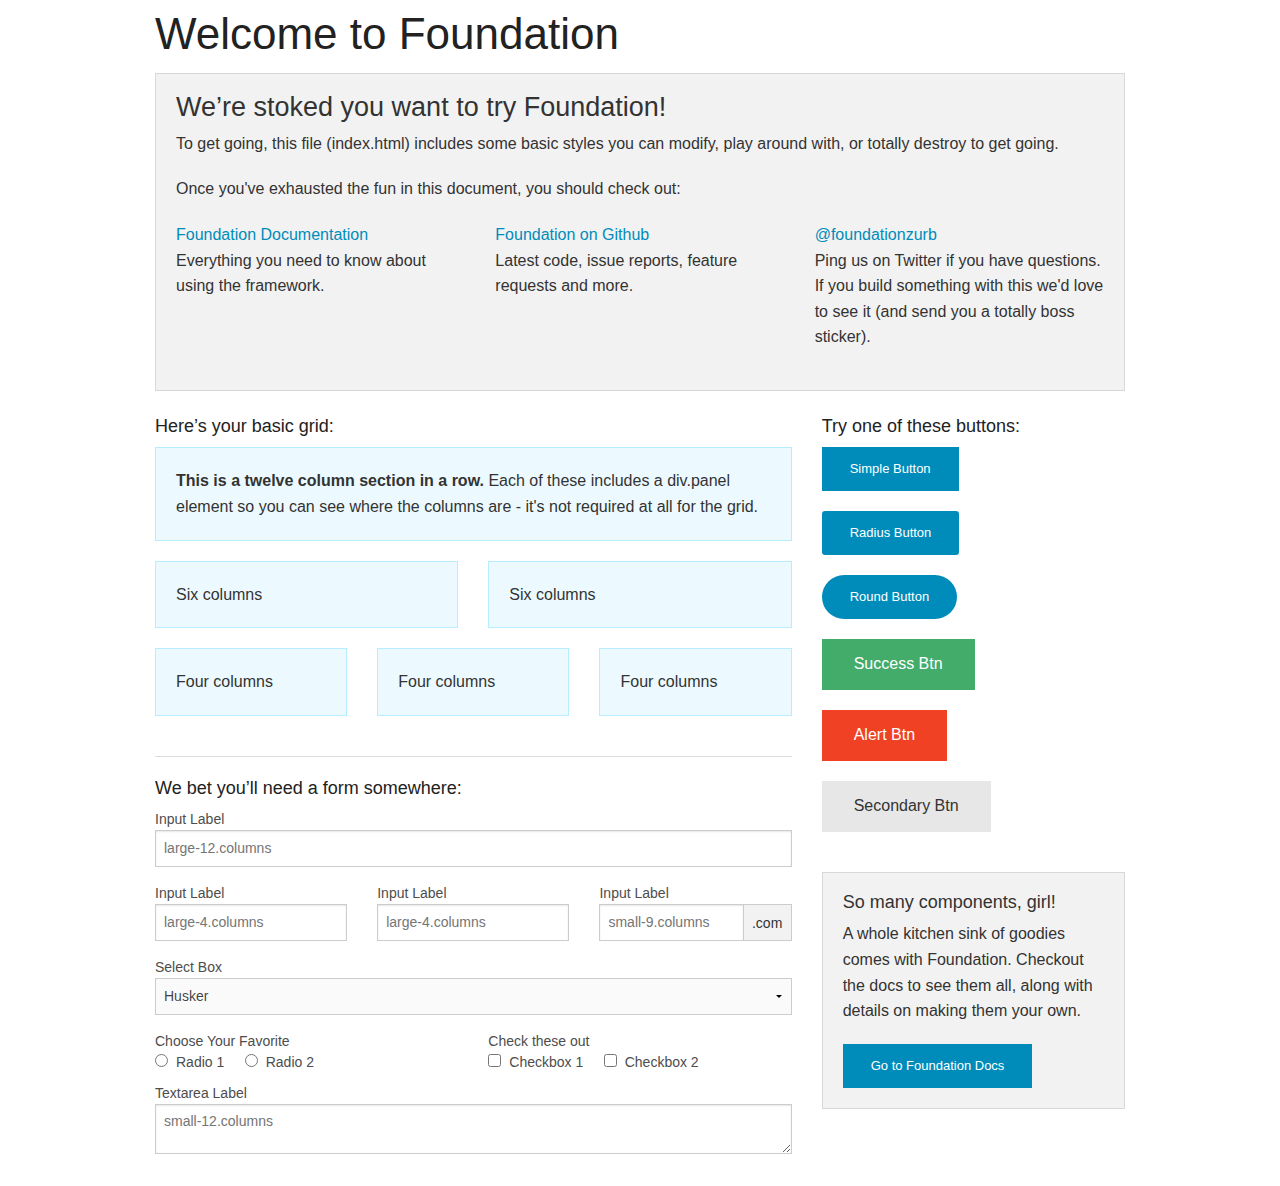
<file: foundation-5.3.0/index.html>
<!doctype html>
<html class="no-js" lang="en">
  <head>
    <meta charset="utf-8" />
    <meta name="viewport" content="width=device-width, initial-scale=1.0" />
    <title>Foundation | Welcome</title>
    <link rel="stylesheet" href="css/foundation.css" />
    <script src="js/vendor/modernizr.js"></script>
  </head>
  <body>
    
    <div class="row">
      <div class="large-12 columns">
        <h1>Welcome to Foundation</h1>
      </div>
    </div>
    
    <div class="row">
      <div class="large-12 columns">
      	<div class="panel">
	        <h3>We&rsquo;re stoked you want to try Foundation! </h3>
	        <p>To get going, this file (index.html) includes some basic styles you can modify, play around with, or totally destroy to get going.</p>
	        <p>Once you've exhausted the fun in this document, you should check out:</p>
	        <div class="row">
	        	<div class="large-4 medium-4 columns">
	    		<p><a href="http://foundation.zurb.com/docs">Foundation Documentation</a><br />Everything you need to know about using the framework.</p>
	    	</div>
	        	<div class="large-4 medium-4 columns">
	        		<p><a href="http://github.com/zurb/foundation">Foundation on Github</a><br />Latest code, issue reports, feature requests and more.</p>
	        	</div>
	        	<div class="large-4 medium-4 columns">
	        		<p><a href="http://twitter.com/foundationzurb">@foundationzurb</a><br />Ping us on Twitter if you have questions. If you build something with this we'd love to see it (and send you a totally boss sticker).</p>
	        	</div>        
					</div>
      	</div>
      </div>
    </div>

    <div class="row">
      <div class="large-8 medium-8 columns">
        <h5>Here&rsquo;s your basic grid:</h5>
        <!-- Grid Example -->

        <div class="row">
          <div class="large-12 columns">
            <div class="callout panel">
              <p><strong>This is a twelve column section in a row.</strong> Each of these includes a div.panel element so you can see where the columns are - it's not required at all for the grid.</p>
            </div>
          </div>
        </div>
        <div class="row">
          <div class="large-6 medium-6 columns">
            <div class="callout panel">
              <p>Six columns</p>
            </div>
          </div>
          <div class="large-6 medium-6 columns">
            <div class="callout panel">
              <p>Six columns</p>
            </div>
          </div>
        </div>
        <div class="row">
          <div class="large-4 medium-4 small-4 columns">
            <div class="callout panel">
              <p>Four columns</p>
            </div>
          </div>
          <div class="large-4 medium-4 small-4 columns">
            <div class="callout panel">
              <p>Four columns</p>
            </div>
          </div>
          <div class="large-4 medium-4 small-4 columns">
            <div class="callout panel">
              <p>Four columns</p>
            </div>
          </div>
        </div>
        
        <hr />
                
        <h5>We bet you&rsquo;ll need a form somewhere:</h5>
        <form>
				  <div class="row">
				    <div class="large-12 columns">
				      <label>Input Label</label>
				      <input type="text" placeholder="large-12.columns" />
				    </div>
				  </div>
				  <div class="row">
				    <div class="large-4 medium-4 columns">
				      <label>Input Label</label>
				      <input type="text" placeholder="large-4.columns" />
				    </div>
				    <div class="large-4 medium-4 columns">
				      <label>Input Label</label>
				      <input type="text" placeholder="large-4.columns" />
				    </div>
				    <div class="large-4 medium-4 columns">
				      <div class="row collapse">
				        <label>Input Label</label>
				        <div class="small-9 columns">
				          <input type="text" placeholder="small-9.columns" />
				        </div>
				        <div class="small-3 columns">
				          <span class="postfix">.com</span>
				        </div>
				      </div>
				    </div>
				  </div>
				  <div class="row">
				    <div class="large-12 columns">
				      <label>Select Box</label>
				      <select>
				        <option value="husker">Husker</option>
				        <option value="starbuck">Starbuck</option>
				        <option value="hotdog">Hot Dog</option>
				        <option value="apollo">Apollo</option>
				      </select>
				    </div>
				  </div>
				  <div class="row">
				    <div class="large-6 medium-6 columns">
				      <label>Choose Your Favorite</label>
				      <input type="radio" name="pokemon" value="Red" id="pokemonRed"><label for="pokemonRed">Radio 1</label>
				      <input type="radio" name="pokemon" value="Blue" id="pokemonBlue"><label for="pokemonBlue">Radio 2</label>
				    </div>
				    <div class="large-6 medium-6 columns">
				      <label>Check these out</label>
				      <input id="checkbox1" type="checkbox"><label for="checkbox1">Checkbox 1</label>
				      <input id="checkbox2" type="checkbox"><label for="checkbox2">Checkbox 2</label>
				    </div>
				  </div>
				  <div class="row">
				    <div class="large-12 columns">
				      <label>Textarea Label</label>
				      <textarea placeholder="small-12.columns"></textarea>
				    </div>
				  </div>
				</form>
      </div>     

      <div class="large-4 medium-4 columns">
			  <h5>Try one of these buttons:</h5>
			  <p><a href="#" class="small button">Simple Button</a><br/>
        <a href="#" class="small radius button">Radius Button</a><br/>
        <a href="#" class="small round button">Round Button</a><br/>            
        <a href="#" class="medium success button">Success Btn</a><br/>
        <a href="#" class="medium alert button">Alert Btn</a><br/>
        <a href="#" class="medium secondary button">Secondary Btn</a></p>           
				<div class="panel">
        	<h5>So many components, girl!</h5>
        	<p>A whole kitchen sink of goodies comes with Foundation. Checkout the docs to see them all, along with details on making them your own.</p>
        	<a href="http://foundation.zurb.com/docs/" class="small button">Go to Foundation Docs</a>          
        </div>
      </div>
    </div>
    
    <script src="js/vendor/jquery.js"></script>
    <script src="js/foundation.min.js"></script>
    <script>
      $(document).foundation();
    </script>
  </body>
</html>
</file>
